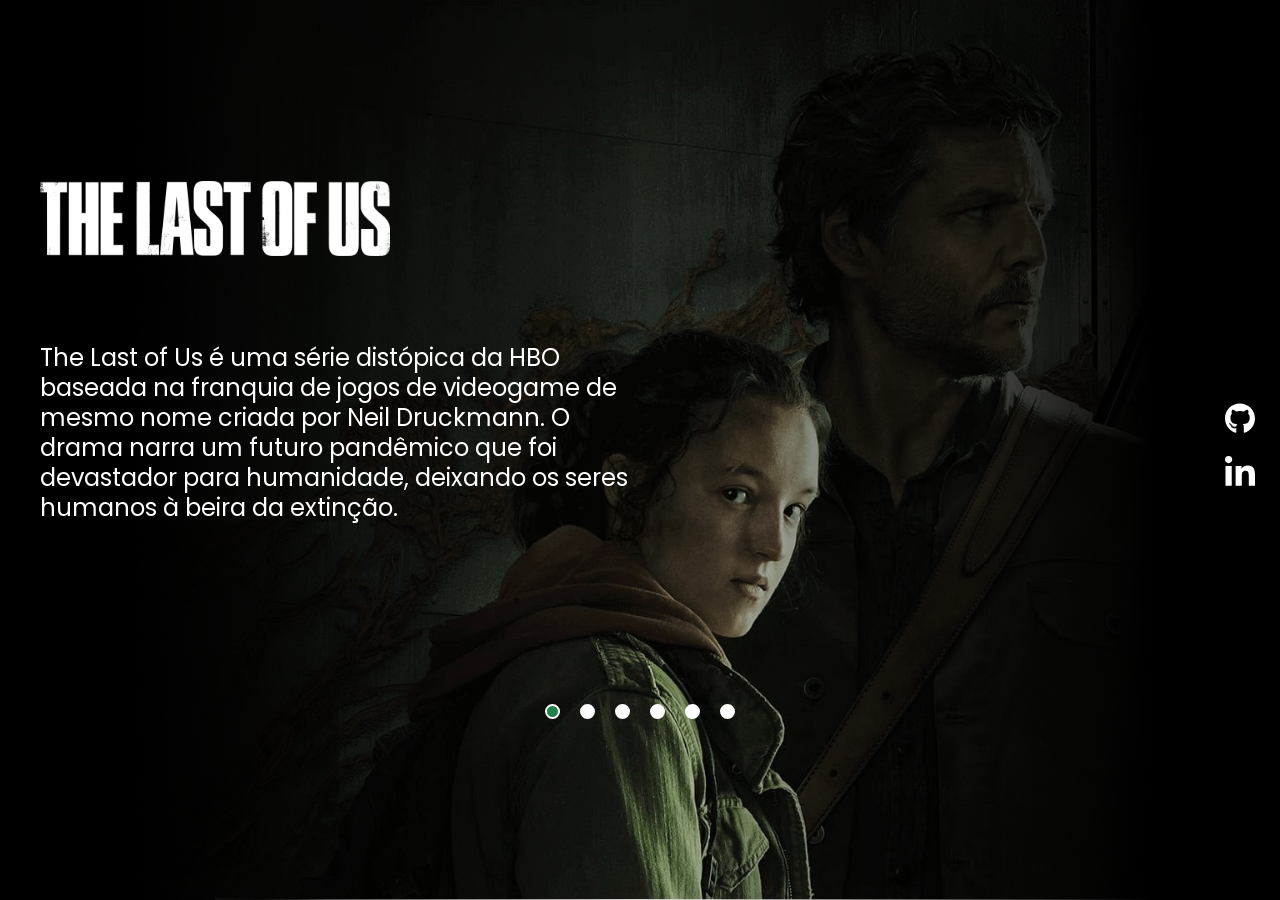
<file: index.html>
<!DOCTYPE html>
<html lang="pt-BR">
	<head>
		<meta charset="UTF-8" />
		<meta http-equiv="X-UA-Compatible" content="IE=edge" />
		<meta name="viewport" content="width=device-width, initial-scale=1.0" />
		<title>The Last of Us - Série</title>

		<link rel="preconnect" href="https://fonts.googleapis.com" />
		<link rel="preconnect" href="https://fonts.gstatic.com" crossorigin />
		<link href="https://fonts.googleapis.com/css2?family=Poppins:wght@300;400;500&display=swap" rel="stylesheet" />

		<link rel="stylesheet" href="./src/css/reset.css" />
		<link rel="stylesheet" href="./src/css/style.css" />
		<link rel="stylesheet" href="./src/css/responsivo.css" />
	</head>
	<body>
		<main>
			<div class="carrossel">
				<img class="imagem ativa" src="./src/imagens/tlou-1.jpg" alt="Ellie e Joel abraçados" />

				<img class="imagem" src="./src/imagens/tlou-2.jpg" alt="Personagens The Last of Us" />

				<img class="imagem" src="./src/imagens/tlou-3.jpg" alt="Joel olhando pela janela" />

				<img class="imagem" src="./src/imagens/tlou-4.jpg" alt="Ellie e Tess se olhando" />

				<img class="imagem" src="./src/imagens/tlou-5.jpg" alt="Ellie e Joel caminhando em uma cidade destruída" />

				<img class="imagem" src="./src/imagens/tlou-6.jpg" alt="Joel segurando uma lanterna ligada na mão direita" />
			</div>

			<div class="conteudo">
				<div class="informacoes">
					<img class="logo" src="./src/imagens/logo.png" alt="logo The Last of Us" />

					<p class="descricao">The Last of Us é uma série distópica da HBO baseada na franquia de jogos de videogame de mesmo nome criada por Neil Druckmann. O drama narra um futuro pandêmico que foi devastador para humanidade, deixando os seres humanos à beira da extinção.</p>
				</div>

				<div class="botoes-carrossel">
					<button class="botao selecionado"></button>
					<button class="botao"></button>
					<button class="botao"></button>
					<button class="botao"></button>
					<button class="botao"></button>
					<button class="botao"></button>
				</div>
			</div>

			<aside class="menu-lateral">
				<ul>
					<li>
						<a href="https://github.com/hyeonken" target="_blank">
							<img src="./src/imagens/github.svg" alt="ícone GitHub" class="icone" />
						</a>
					</li>
					<li>
						<a href="https://www.linkedin.com/in/rony-nagai-88b841268/" target="_blank">
							<img src="./src/imagens/linkedin-in.svg" alt="ícone LinkedIn" class="icone" />
						</a>
					</li>
				</ul>
			</aside>
		</main>
		<script src="./src/js/index.js"></script>
	</body>
</html>
</file>
<file: src/css/style.css>
body {
	font-family: 'Poppins', sans-serif;
	max-width: 1280px;
	margin: 0 auto;
}

main:after {
	content: '';
	min-height: 100vh;
	width: 100vw;
	position: fixed;
	top: 0;
	left: 0;
	background: linear-gradient(90deg, rgba(0, 0, 0, 1) 10%, rgba(0, 0, 0, 0.05926120448179273) 50%, rgba(0, 0, 0, 1) 90%);
	z-index: -1;
}

.conteudo {
	display: flex;
	flex-direction: column;
	min-height: 100vh;
	justify-content: space-evenly;
}

.informacoes .logo {
	max-width: 350px;
	filter: invert(1);
	margin-bottom: 80px;
}

.informacoes .descricao {
	width: 49%;
	font-size: 24px;
	color: #ffffff;
	line-height: 30px;
}

.botoes-carrossel {
	display: flex;
	justify-content: center;
	gap: 20px;
}

.botoes-carrossel .botao {
	background-color: #ffffff;
	width: 15px;
	height: 15px;
	border-radius: 50%;
	border: 2px solid transparent;
	cursor: pointer;
	border-color: #ffffff;
}

.botoes-carrossel .botao.selecionado {
	background-color: #1d8346;
}

.menu-lateral {
	position: fixed;
	top: 0;
	right: 0;
	width: 80px;
	display: flex;
	justify-content: center;
	align-items: center;
	min-height: 100vh;
}

.menu-lateral ul {
	display: flex;
	flex-direction: column;
	gap: 15px;
}

.menu-lateral .icone {
	width: 30px;
	filter: invert(1);
	transition: 0.3s ease-in-out;
}

.menu-lateral .icone:hover {
	transform: scale(1.2);
}

.carrossel {
	position: fixed;
	top: 0;
	left: 0;
	width: 100%;
	z-index: -1;
}

.carrossel .imagem {
	width: 100%;
	height: 100vh;
	object-fit: cover;
	display: none;
	animation: mudarImagem 0.7s;
}

.carrossel .imagem.ativa {
	display: block;
}

@keyframes mudarImagem {
	from {
		opacity: 0.85;
	}
	to {
		opacity: 1;
	}
}
</file>
<file: src/css/responsivo.css>
@media (max-width: 1280px) {
	body {
		padding: 0 40px;
	}
}

@media (max-width: 768px) {
	.informacoes {
		display: flex;
		flex-direction: column;
		align-items: center;
	}

	.informacoes .descricao {
		width: 60%;
		text-align: center;
	}
}

@media (max-width: 425px) {
	.informacoes .logo {
		max-width: 300px;
	}

	.informacoes .descricao {
		width: 100%;
	}

	.menu-lateral {
		position: static;
		min-height: auto;
		width: 100%;
		margin-top: 50px;
	}

	.menu-lateral ul {
		flex-direction: row;
	}

	.conteudo {
		min-height: 70vh;
		gap: 50px;
	}

	body {
		padding: 40px;
	}
}
</file>
